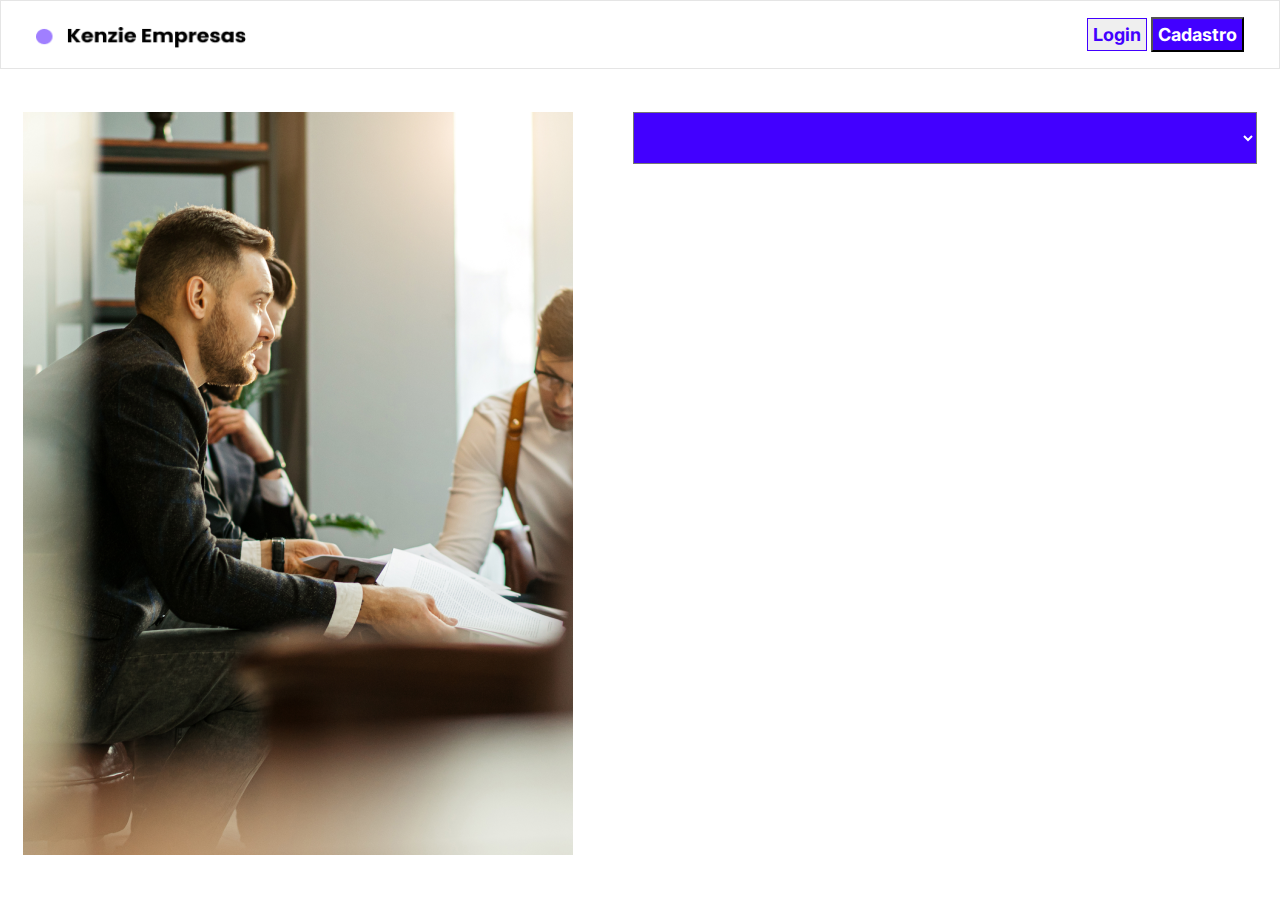
<file: index.html>
<!DOCTYPE html>
<html lang="en">
<head>
    <meta charset="UTF-8">
    <meta http-equiv="X-UA-Compatible" content="IE=edge">
    <meta name="viewport" content="width=device-width, initial-scale=1.0">
    <link rel="stylesheet" href="/styles/globalStyle.css">
    <link rel="stylesheet" href="/styles/index.css">
    <title>Empresas</title>
</head>
<body>
    <header>
        <div class="divHeader">
            <img src="/img/Logo Kenzie Empresas.png" alt="" class="logo">
            <div>
                <button class="btnLogin">Login</button>
                <button class="btnCadastro">Cadastro</button>
            </div>
        </div>
    </header>
     <main>
      <div >
        <img src="/img/Imagem Principal.png" alt="" class="imgPrincipal">
      </div> 

     
     <section class="sectionEmpresa">
     <form>
         
          <select name="Selecionar Setor" id="selectEmpresa">
          </select> 
     </form>
         <div class="divEmpresas">

         </div>
     </section>
     </main>
     <script type="module" src="/js/index.js"></script>
</body>
</html>
</file>
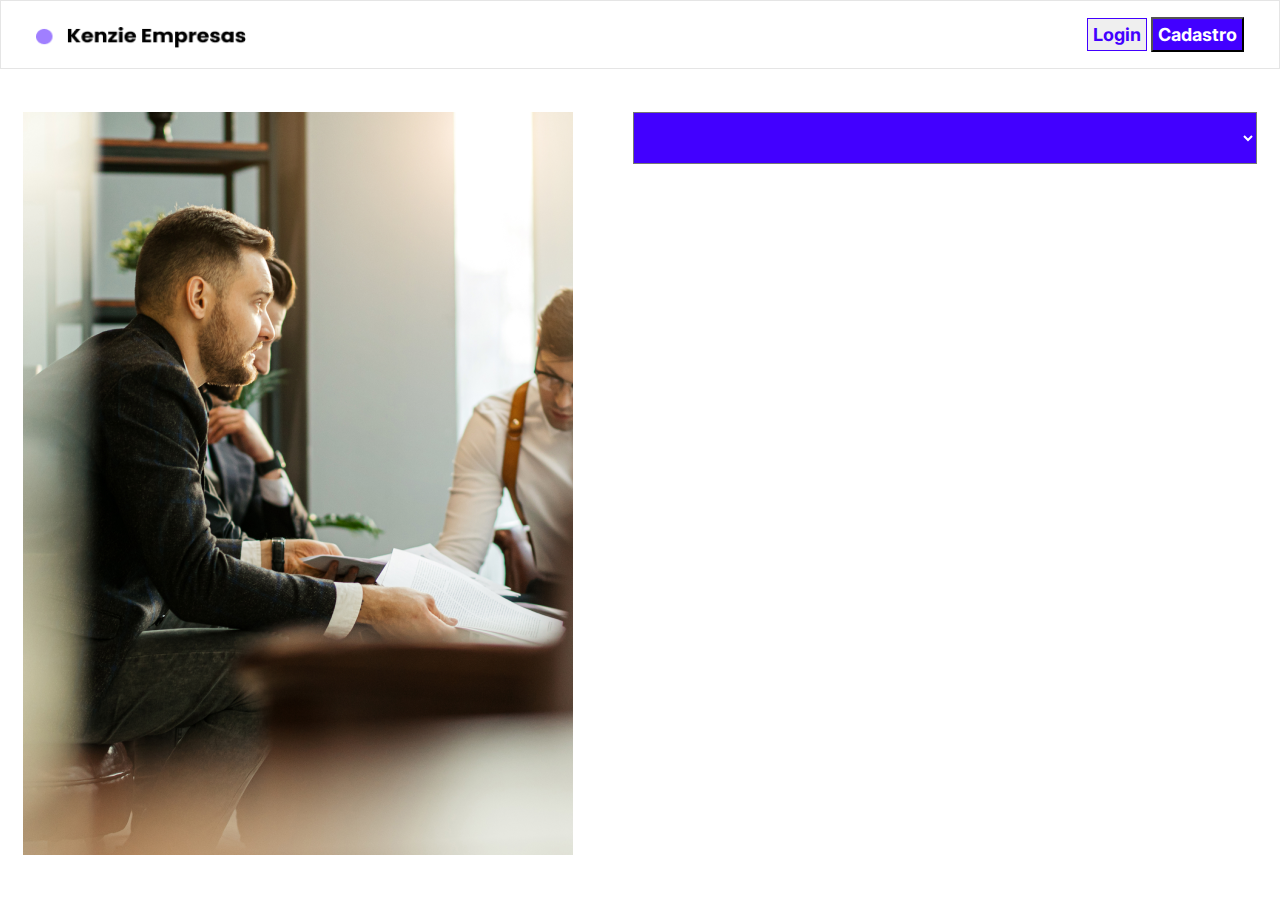
<file: pages/admin.html>
<!DOCTYPE html>
<html lang="en">
<head>
    <meta charset="UTF-8">
    <meta http-equiv="X-UA-Compatible" content="IE=edge">
    <meta name="viewport" content="width=device-width, initial-scale=1.0">
    <link rel="stylesheet" href="/styles/globalStyle.css">
    <link rel="stylesheet" href="/styles/admin.css">
    <title>Pagina Admin</title>
</head>
<body>
    <header>
        <img src="/img/Logo Kenzie Empresas.png" alt="" class="logo">
        <div>
            <button class="btnLogout">Logout</button>
        </div>
    </header>
    <main>
        <div class="divTopDep">
            <h2 class="h2Mid">Departamentos</h2>
            <select name="" id="selectEmpresas">
                <option>Selecionar Empresa</option>
            </select>
            <button class="btnCriar">+ Criar</button>
        </div>

        <section class="departments">
      

        </section>

        <h2 class="h2Mid">Usuários cadastrados</h2>

        <section class="allUsers">
            
        </section>
         
    
    </main>
    
    <script type="module" src="/js/admin.js"></script>
</body>
</html>
</file>
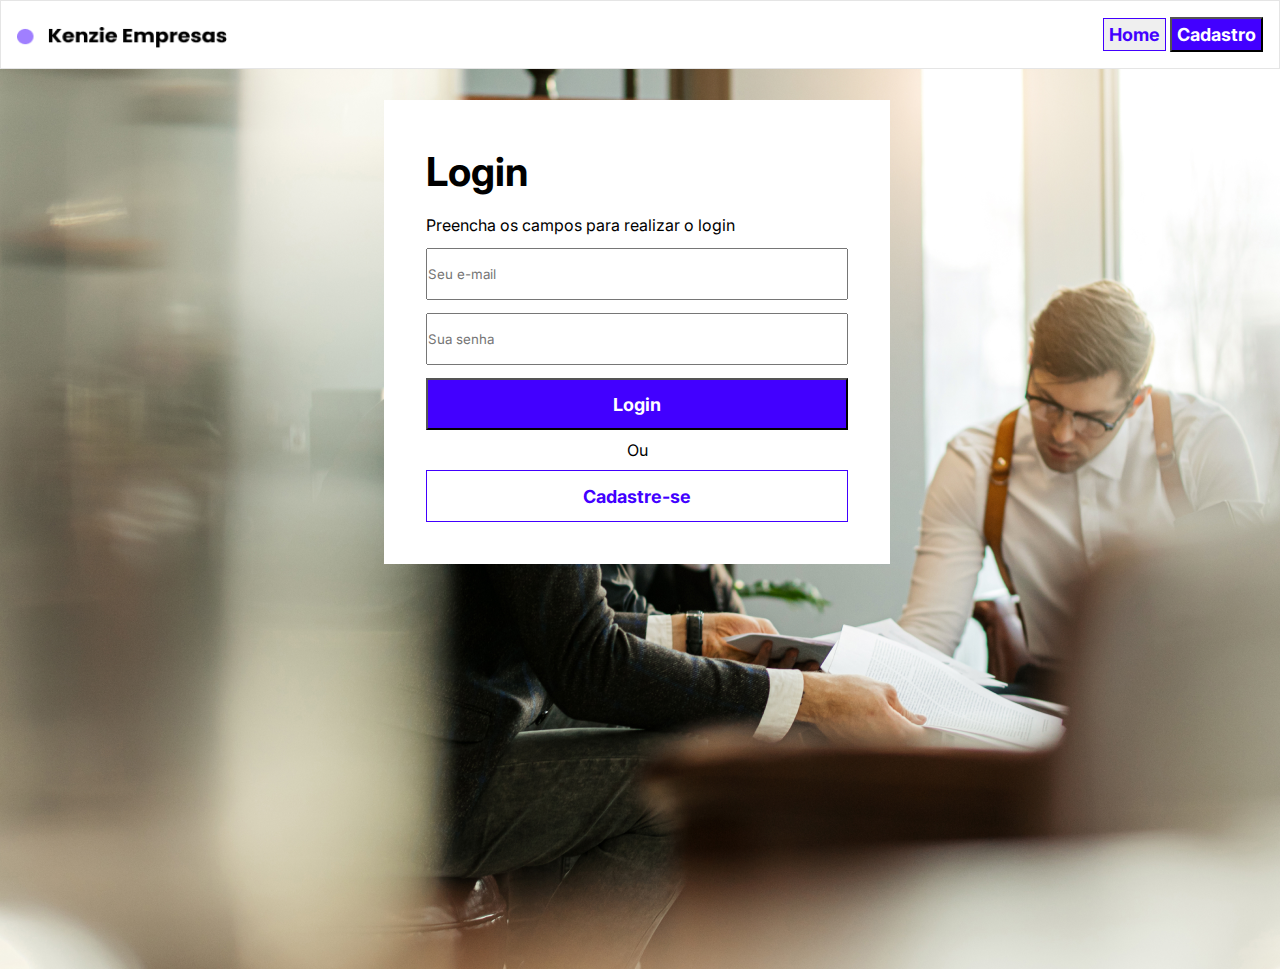
<file: pages/login.html>
<!DOCTYPE html>
<html lang="en">
<head>
    <meta charset="UTF-8">
    <meta http-equiv="X-UA-Compatible" content="IE=edge">
    <meta name="viewport" content="width=device-width, initial-scale=1.0">
    <link rel="stylesheet" href="/styles/globalStyle.css">
    <link rel="stylesheet" href="/styles/login.css">
    <title>Login</title>
</head>
<body>
    <header>
        <img src="/img/Logo Kenzie Empresas.png" alt="" class="logo">
        <div>
            <button class="btnHome">Home</button>
            <button class="btnCadastro">Cadastro</button>
        </div>
    </header>
    <main>
        <div class="divForm">
            <form>
                <label for="Login" class="login">Login</label>
                <p>Preencha os campos para realizar o login</p>
                <input type="email" name="Login" id="email" placeholder="Seu e-mail" class="inputUser">
                <input type="password" id="password" placeholder="Sua senha" class="inputUser">
                <span class="spanErro hidden">Email ou Senha Incorretos!</span>
                <button type="submit" class="btnLogin">Login</button>
            </form>
            <span class="ou">Ou</span>
            <button class="btnCadastro2">Cadastre-se</button>
        </div>
    </main>
     <script type="module" src="/js/login.js"></script>
</body>
</html>
</file>
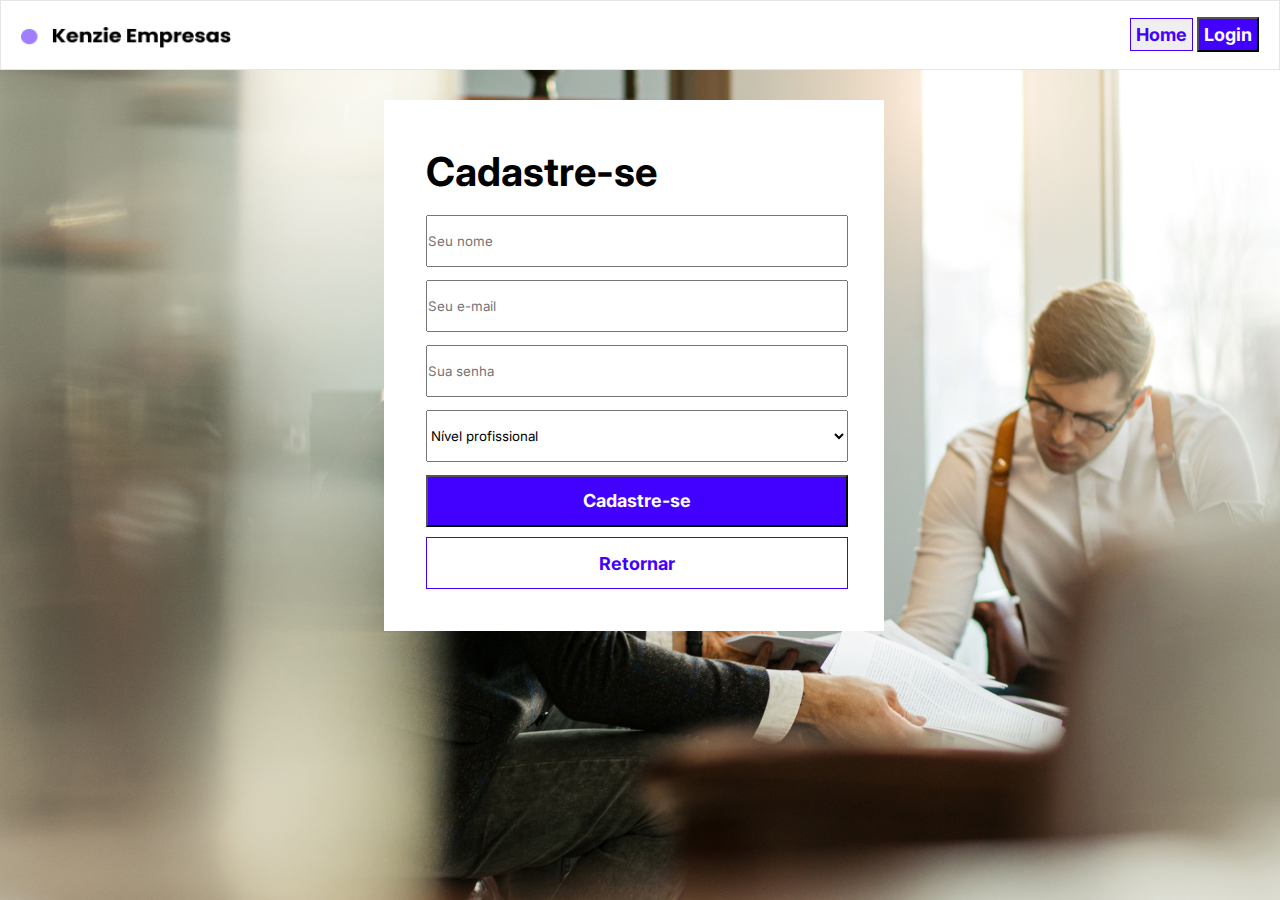
<file: pages/register.html>
<!DOCTYPE html>
<html lang="pt-br">
  <head>
    <meta charset="UTF-8" />
    <meta http-equiv="X-UA-Compatible" content="IE=edge" />
    <meta name="viewport" content="width=device-width, initial-scale=1.0" />
    <link rel="stylesheet" href="/styles/globalStyle.css" />
    <link rel="stylesheet" href="/styles/register.css" />
    <title>Cadastro</title>
  </head>
  <body>
    <header>
      <img src="/img/Logo Kenzie Empresas.png" alt="" class="logo" />
      <div>
        <button class="btnHome">Home</button>
        <button class="btnLogin">Login</button>
      </div>
    </header>

    <main>
      <div class="divForm">
        <form>
          <h2>Cadastre-se</h2>
          <input type="text" name="" id="username" placeholder="Seu nome" class="inputUser" />
          <input type="email" placeholder="Seu e-mail" id="email" class="inputUser"/>
          <input type="password" id="password" placeholder="Sua senha" class="inputUser"/>
          <select name="professional_level" id="" class="inputUser">
            <option value="" disabled selected>Nível profissional</option>
            <option value="sênior">sênior</option>
            <option value="júnior">jûnior</option>
            <option value="estágio">estágio</option>
            <option value="pleno">pleno</option>
          </select>
          <button type="submit" class="btnCadastrar">Cadastre-se</button>
        </form>
        <button class="btnReturn">Retornar</button>
        <span class="spanErro hidden">Algo deu errado!</span>
      </div>
    </main>
    <script type="module" src="/js/register.js"></script>
  </body>
</html>
</file>
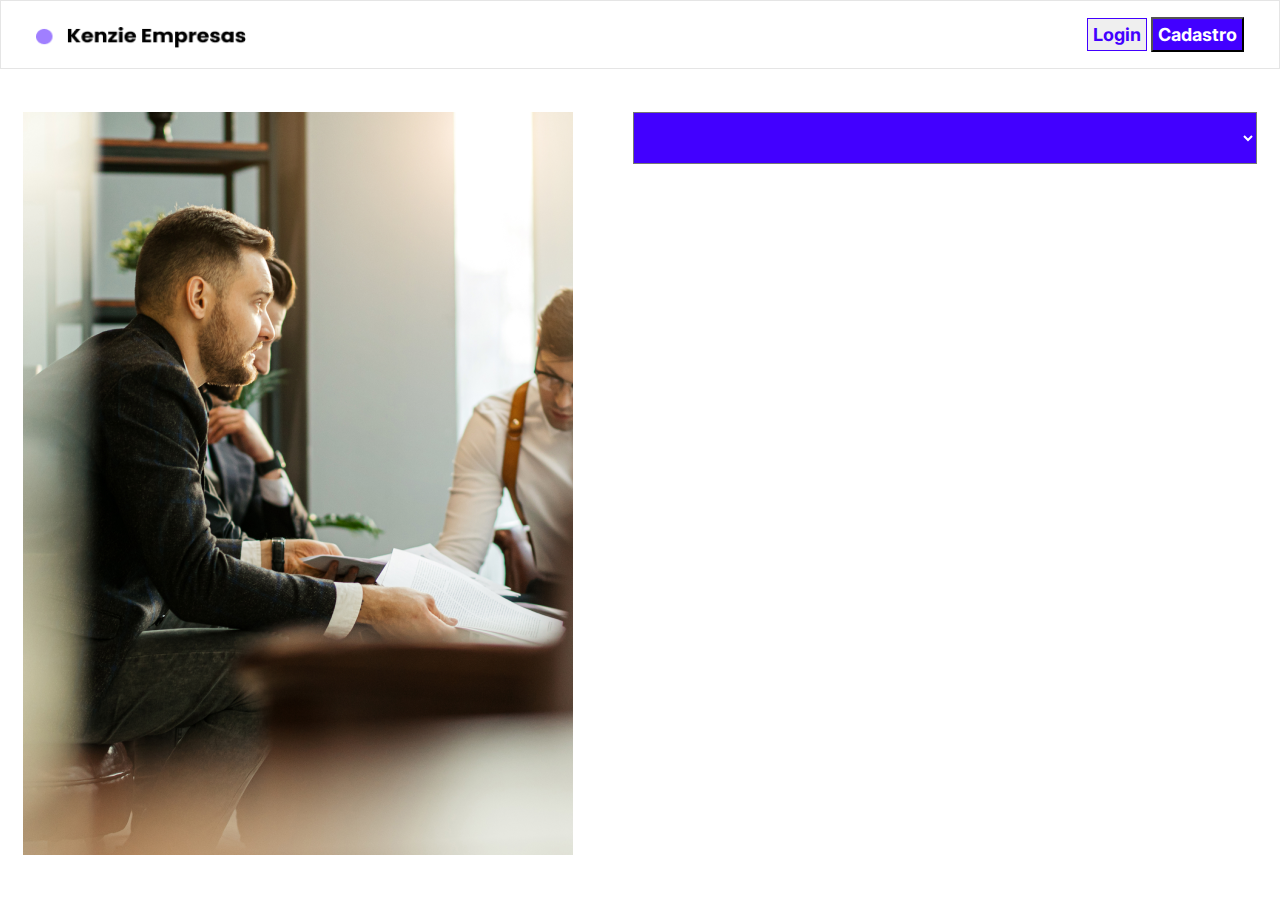
<file: pages/user.html>
<!DOCTYPE html>
<html lang="en">
<head>
    <meta charset="UTF-8">
    <meta http-equiv="X-UA-Compatible" content="IE=edge">
    <meta name="viewport" content="width=device-width, initial-scale=1.0">
    <link rel="stylesheet" href="/styles/globalStyle.css">
    <link rel="stylesheet" href="/styles/user.css">
    <title>Area Usuário</title>
</head>
<body>
    <header>
        <img src="/img/Logo Kenzie Empresas.png" alt="">
        <div>
            <button class="btnLogout">Logout</button>
        </div>
    </header>
    <main>
        <div class="divPerfil">

        </div>

        <div class="divBot">
            <p>Você ainda não foi contratado</p>
        </div>

    </main>
    <script type="module" src="/js/user.js"></script>
</body>
</html>
</file>
<file: styles/globalStyle.css>
@import url("https://fonts.googleapis.com/css2?family=IBM+Plex+Sans&family=Inter&display=swap");

* {
  padding: 0;
  margin: 0;
  box-sizing: border-box;
  font-family: "Inter";
}

body {
  height: 100vh;

}

main{
  max-width: 1440px;
  margin: 0 auto;
}

button:hover{

  cursor: pointer;

}

.logo{
  width: 210px;
  height: 21px;
  margin-top: 10px;
}
</file>
<file: styles/index.css>
header {

  background: #ffffff;
  border: 1px solid rgba(0, 0, 0, 0.1);
}

main {
  display: flex;
  margin: 0 auto;
  gap: 60px;
  justify-content: center;
  padding: 0 16px;
}

.imgPrincipal {
  margin-top: 43px;
  width: 100%;
}

.logo{
  width: 210px;
  height: 21px;
}


#selectEmpresa {
  margin-top: 43px;
  background-color: #4200ff;
  max-width: 100%;
  color: white;
height: 52.18px;
width: 100%;
}


.btnCadastro {
  background: #4200ff;
  color: #ffffff;
  padding: 5px;
  font-weight: 700;
  font-size: 18px;
  line-height: 21px;
  text-align: center;
}

.sectionEmpresa {
  display: flex;
  flex-direction: column;
  height: 743px;
  width: 50%;

}

.divHeader{
max-width: 1440px;
display: flex;
justify-content: space-between;
padding: 16px 35px;
margin: 0 auto;


}



.divEmpresas {
  display: flex;
  flex-wrap: wrap;
  gap: 22px;
  width: 100%;
  overflow-y: scroll;
}

.card {
  width: 100%;
  display: flex;
  flex-direction: column;
  gap: 14px;
  border-bottom: 1px solid #4200ff;
  padding: 5px;
}

.divInfoEmpresa {
  display: flex;
  flex-direction: column;
  gap: 10px;
}

.sector {
  color: #4200ff;
  text-align: center;
  width: 93px;
  height: 32px;
  border: 1px solid #4200ff;
  border-radius: 255px;
  padding-top: 3px;

}



.btnLogin {
  border: #4200ff solid 1px;
  padding: 5px;
  font-weight: 700;
  font-size: 18px;
  line-height: 21px;
  text-align: center;

  color: #4200ff;
}
</file>
<file: styles/admin.css>
header {
  display: flex;
  justify-content: space-between;

  background: #ffffff;
  border: 1px solid rgba(0, 0, 0, 0.1);
  padding: 16px;
}

.btnCriar {
  background: #4200ff;
  color: white;
  width: 150px;
  height: 48px;
  font-weight: 700;
  font-size: 18px;
  line-height: 22px;
}

.btnLogout {
  border: #4200ff solid 1px;
  padding: 5px;
  font-weight: 700;
  font-size: 18px;
  line-height: 21px;
  text-align: center;

  color: #4200ff;
}
.h2Mid{
  text-align: center;
  margin: 20px 0px;
}

.divTopDep {
  display: flex;
  justify-content: space-around;
  margin-top: 100px;
  align-items: center;
}

.departments {
  display: flex;
  gap: 92px;
  flex-wrap: wrap;
  height: 250px;
  overflow-y: scroll;
  background-color: #F8F8F8;
  padding: 30px;
}

.cardDep {
  width: 489px;
  display: flex;
  flex-direction: column;
  padding: 20px;
  background: white;
  border-bottom: 1px solid #4200FF;
}

.divBtns {
  display: flex;
  margin: 0 auto;
  gap: 14px;
  align-items: center;
}

.allUsers {
  margin: 0 auto;
  display: flex;
  gap: 92px;
  flex-wrap: wrap;
  height: 385px;
  overflow-y: scroll;
  background-color: #f8f8f8;
  padding: 30px;
}

.divTopDepart{
  display: flex;
  gap: 30px;
}


.divNameDescription{
  display: flex;
  flex-direction: column;
  gap: 20px;
}

.cardUser {
  width: 489px;
  height: 196px;
  display: flex;
  flex-direction: column;
  padding: 20px;
  background: white;
}

.divInfoUser {
  display: flex;
  flex-direction: column;
  gap: 15px;
  background-color: white;
  padding: 10px;
}

.divBtnsUser {
  display: flex;
  margin: 26px auto;
  gap: 14px;
}

.btnEditUser {
  width: 34px;
  height: 34px;
  background-image: url(/img/edit.png);
  background-repeat: no-repeat;
  background-position: center;
  border: none;
  background-color: transparent;
}

.btnDeleteUser {
  width: 34px;
  height: 34px;
  background-image: url(/img/trashcan.png);
  background-repeat: no-repeat;
  background-position: center;
  border: none;
  background-color: transparent;
}

.btnView {
  width: 48px;
  height: 48px;
  background-image: url(/img/imgOlho.png);
  background-repeat: no-repeat;
  background-position: center;
  border: none;
  background-color: transparent;
}

.modal {
  width: 100vw;
  height: 100vh;
  background-color: rgba(0, 0, 0, 0.571);
  display: flex;
  justify-content: center;
  align-items: center;
  position: fixed;
  top: 0;
  left: 0;
}

.modalBody {
  display: flex;
  padding: 32px 24px;
  gap: 46px;
  width: 480px;
  height: 350px;
  background: #fcfeff;
  flex-direction: column;
}

.inputUpdateUserAdmin{


  width: 422px;
height: 52px;
}

.btnEditUserAdmin{

  width: 422px;
height: 52px;
background: #4200FF;
font-weight: 700;
font-size: 18px;
line-height: 22px;
color: #FFFFFF;

}


  .inputNewDepart{

    width: 422px;
height: 52px;
  }

  .btnCreateNewDepart{
    width: 422px;
    height: 52px;
    background: #4200FF;
    font-weight: 700;
font-size: 18px;
line-height: 22px;
text-align: center;
color: #FFFFFF;

  }


.hidden {
  display: none;
}

form {
  display: flex;
  flex-direction: column;
  gap: 15px;
}

.modalDepart {
  width: 100vw;
  height: 100vh;
  background-color: rgba(0, 0, 0, 0.571);
  display: flex;
  justify-content: center;
  align-items: center;
  position: fixed;
  top: 0;
  left: 0;
}

.modalBodyDepart {
  display: flex;
  padding: 32px 24px;
  gap: 46px;
  width: 555px;
  height: 480px;
  background: #fcfeff;
  flex-direction: column;
}

.divBotDepart {
  height: 160px;

  overflow-x: scroll;
  background: #f8f8f8;
  display: flex;
  gap: 50px;
}

.selectCreate{
  width: 282px;
  height: 32px;
 border-radius: 0px;
background: #FFFFFF;
border: 1px solid rgba(0, 0, 0, 0.3);
}

.selectCreateNewDepart{
  width: 422px;
  height: 52px;
 border-radius: 0px;
background: #FFFFFF;
border: 1px solid rgba(0, 0, 0, 0.3);
}

select {
  width: 282px;
  height: 32px;
  padding: 5px;
border: 1px solid #000000;
border-radius: 15px;
}

.btnContratar {
  width: 157px;
  height: 48px;
  background: #4ba036;
  color: white;
  font-weight: 700;
  font-size: 18px;
  line-height: 22px;
  text-align: center;
}

.formContratar{
  display: flex;
  flex-direction: column;
  align-items: flex-end;
}

.x {
  width: 31px;
  height: 31px;
}

.divSelect {
  display: flex;
}


.modalNewDepart {
  width: 100vw;
  height: 100vh;
  background-color: rgba(0, 0, 0, 0.571);
  display: flex;
  justify-content: center;
  align-items: center;
  position: fixed;
  top: 0;
  left: 0;
}

.modalBodyNewDepart {
  display: flex;
  padding: 32px 24px;
  gap: 46px;
  width: 506px;
  height: 421px;
  background: #fcfeff;
  display: flex;
  flex-direction: column;
}


.desligar{

  width: 157px;
  height: 48px;
  
  border: 1px solid #CE4646;
  font-weight: 700;
font-size: 18px;
line-height: 22px;
text-align: center;

color: #CE4646;

}

.divCard{


  display: flex;
  flex-direction: column;
  gap: 15px;
}


.modalEditDepart {
  width: 100vw;
  height: 100vh;
  background-color: rgba(0, 0, 0, 0.571);
  display: flex;
  justify-content: center;
  align-items: center;
  position: fixed;
  top: 0;
  left: 0;
}

.modalBodyEditDepart {
  display: flex;
  padding: 32px 24px;
  gap: 46px;
  width: 506px;
  height: 330px;
  background: #fcfeff;
  display: flex;
  flex-direction: column;
}

.xEdit{
  position: fixed;
  left: 885px;
  width: 31px;
  height: 31px;
  background: none;
  border: none;
  font-size: 20px;

}

.inputEditDescription{
  width: 422px;
height: 113px;

background: #FFFFFF;
border: 1px solid rgba(0, 0, 0, 0.3);
}

.submitDescription{
  width: 422px;
height: 48px;
color: white;
background-color: #4200FF;
font-weight: 700;
font-size: 18px;
line-height: 22px;

}

.h2EditDescription{
  font-weight: 700;
font-size: 36px;
line-height: 54px;
width: 391px;
height: 54px;

color: #000000;
}


.modalConfirmDelete {
  width: 100vw;
  height: 100vh;
  background-color: rgba(0, 0, 0, 0.571);
  display: flex;
  justify-content: center;
  align-items: center;
  position: fixed;
  top: 0;
  left: 0;
}

.modalBodyConfirmDelete {
  display: flex;
  padding: 32px 24px;
  gap: 46px;
  width: 465px;
  height: 190px;
  background: #fcfeff;
  flex-direction: column;
  
}

.btnRemove{
  width: 422px;
  height: 48px;
  font-weight: 700;
font-size: 18px;
line-height: 22px;
text-align: center;

color: #FFFFFF;

background: #4BA036;


}

.xDelete{

  width: 31px;
  height: 31px;
  position: fixed;
  left: 870px;
  top: 230px;
  background: none;
  border: none;
  font-size: 30px;

}

.divDelete{
  display: flex;
  flex-direction: column;
  gap: 20px;
}

.div{
  display: flex;
  justify-content: center;
  border-bottom: 1px solid #4200FF;
}
</file>
<file: styles/login.css>
main {
  height: 100vh;
  width: 100%;
  background-image: url(/img/background\ img.png);
}

header {
  display: flex;
  justify-content: space-between;

  background: #ffffff;
  border: 1px solid rgba(0, 0, 0, 0.1);
  padding: 16px;
}

.logo{
  width: 210px;
  height: 21px;
}

.divForm {
  display: flex;
  flex-direction: column;
  padding: 42px;
  background-color: white;
  width: 506px;
  position: fixed;
  top: 100px;
  left: 30%;
justify-content: center;
}

form {
  display: flex;
  flex-direction: column;
  width: 422px;
  max-width: 100%;
  gap: 13px;
}



.spanErro{
  color: red;
}

.hidden{
  display: none;
}

.btnCadastro {
  background: #4200ff;
  color: #ffffff;
  padding: 5px;
  font-weight: 700;
  font-size: 18px;
  line-height: 21px;
  text-align: center;
}


.btnHome {
  border: #4200ff solid 1px;
  padding: 5px;
  font-weight: 700;
  font-size: 18px;
  line-height: 21px;
  text-align: center;

  color: #4200ff;
}


.inputUser{
  width: 422px;
height: 52px;
}


.btnLogin{
  width: 422px;
  height: 52px;
  background: #4200FF;
  color: white;
  font-weight: 700;
font-size: 18px;
line-height: 21px;
text-align: center;


}

.btnCadastro2{

  width: 422px;
  height: 52px;
  background: rgba(255, 255, 255, 0.95);
  font-weight: 700;
font-size: 18px;
line-height: 21px;
text-align: center;

color: #4200FF;
border: 1px solid #4200FF


}

.login{

  font-weight: 700;
font-size: 40px;
line-height: 60px;
color: #000000;
}

.ou{
  margin: 10px 0;
  text-align: center;
}


.toast{

  position: fixed;
  display: flex;
  justify-content: flex-start;
  align-items: center;
  width: 300px;
  color: #4200ff;
  animation: toastIt 2000ms ease-in forwards;
  background-color:  white;
  padding: 10px;

  
  }
  
  @keyframes toastIt {
  
  0% {left: 30px; bottom:-100px}
  25% {left: 30px; bottom:50px}
  50% {left: 30px; bottom:50px}
  100% {left: 30px; bottom:-100px}
  
  
  }
</file>
<file: styles/register.css>
header {
    display: flex;
    justify-content: space-between;
  
    background: #ffffff;
    border: 1px solid rgba(0, 0, 0, 0.1);
    padding: 16px 20px;
    height: 70px;
  }

  main{
    height: calc(100vh - 70px);
    width: 100%;
    background-image: url(/img/background\ img.png);
}

.divForm{

  display: flex;
  flex-direction: column;
  padding: 42px;
  background-color: white;
  width: 500px;
  position: fixed;
  top: 100px;
  left: 30%;

}

.logo{
  width: 210px;
  height: 21px;
}


form{
  display: flex;
  flex-direction: column;
  width: 422px;
max-width: 100%;
gap: 13px;
}


.spanErro{
  color: red;
}

.hidden{
  display: none;
}

.btnLogin {
  background: #4200ff;
  color: #ffffff;
  padding: 5px;
  font-weight: 700;
  font-size: 18px;
  line-height: 21px;
  text-align: center;
}


.btnHome {
  border: #4200ff solid 1px;
  padding: 5px;
  font-weight: 700;
  font-size: 18px;
  line-height: 21px;
  text-align: center;

  color: #4200ff;
}


.inputUser{
  width: 422px;
height: 52px;
}

h2{
  width: 263px;
height: 60px;
font-weight: 700;
font-size: 40px;
line-height: 60px;

color: #000000;


}


.btnCadastrar{
  background: #4200FF;
  width: 422px;
  height: 52px;
  font-weight: 700;
font-size: 18px;
line-height: 22px;
text-align: center;

color: #FFFFFF;
}

.btnReturn{
  width: 422px;
  height: 52px;
  margin-top: 10px;
  
background: rgba(255, 255, 255, 0.95);
font-weight: 700;
font-size: 18px;
line-height: 21px;
text-align: center;

color: #4200FF;
border: 1px solid #4200FF


}


.toast{

  position: fixed;
  display: flex;
  justify-content: flex-start;
  align-items: center;
  width: 300px;
  color: #4200ff;
  animation: toastIt 2000ms ease-in forwards;
  background-color:  white;
  padding: 10px;

  
  }
  
  @keyframes toastIt {
  
  0% {left: 30px; bottom:-100px}
  25% {left: 30px; bottom:50px}
  50% {left: 30px; bottom:50px}
  100% {left: 30px; bottom:-100px}
  
  
  }
</file>
<file: styles/user.css>
header {
  display: flex;
  justify-content: space-between;

  background: #ffffff;
  border: 1px solid rgba(0, 0, 0, 0.1);
  padding: 16px;
  margin-bottom: 24px;
  padding-right: 81px;
  padding-left: 81px;
}

main {
  display: flex;
  flex-direction: column;
  gap: 44px;
}

.divPerfil {
  width: 1180px;
  height: 121px;
  margin: 0 auto;
  display: flex;
  flex-direction: column;
  gap: 11px;
  border: solid black 1px;
  padding: 8px 20px;
}

.divInfo {
  display: flex;
  justify-content: space-between;
  width: 700px;
}

.btnEdit {
  width: 35px;
  height: 35px;
  background-image: url(/img/edit.png);
  background-repeat: no-repeat;
  background-position: center;
  border: none;
  background-color: transparent;
  margin-top: 25px;
}

.divBot {
  width: 1178px;
  height: 467px;
  margin: 0 auto;
  background: #f8f8f8;
  border: 1px solid #a8a8a8;
  display: flex;
  flex-direction: column;
  align-items: center;
  justify-content: center;
}

.divBot > p {
  font-weight: 700;
  font-size: 40px;
  line-height: 48px;
  text-align: center;

  color: #000000;
}

.divTop {
  display: flex;
  justify-content: space-between;
}

.modal {
  width: 100vw;
  height: 100vh;
  background-color: rgba(0, 0, 0, 0.571);
  display: flex;
  justify-content: center;
  align-items: center;
  position: fixed;
  top: 0;
  left: 0;
}

.modalBody {
  display: flex;
  padding: 32px 24px;
  gap: 46px;
  width: 475px;
  height: 421px;
  background: #fcfeff;
  display: flex;
  flex-direction: column;
}

.hidden {
  display: none;
}

form {
  display: flex;
  flex-direction: column;
  gap: 15px;
}

.x {
  display: flex;
  width: 15px;
}

.btnLogout {
  border: #4200ff solid 1px;
  padding: 5px;
  font-weight: 700;
  font-size: 18px;
  line-height: 21px;
  text-align: center;

  color: #4200ff;
}


.inputUser{
  width: 422px;
height: 52px;
}

.btnUpdate{
  width: 422px;
  height: 52px;
  background: #4200FF;font-weight: 700;
  font-size: 18px;
  line-height: 22px;
  
  text-align: center;
  
  color: #FFFFFF
}

h2{

  font-weight: 700;
font-size: 40px;
line-height: 60px;

color: #000000;
}

.xBase{
  width: 30px;
  height: 30px;
  position: fixed;
left: 870px;
background: none;
border: none;
font-size: 30px;
}

.divCompany{

width: 1178px;
height: 78px;
display: flex;
justify-content: center;
gap: 30px;
background-color: #4200FF;
padding: 16px 0px;
align-self: flex-start;
}

.nameCompany{

height: 39px;
color: #FFFFFF;
font-weight: 700;
font-size: 32px;
line-height: 39px;
}

.descriptionDepart{
height: 39px;
color: #FFFFFF;
font-weight: 700;
font-size: 32px;
line-height: 39px;

}

.cardUser{


  width: 318px;
height: 100px;
background: #FFFFFF;
border: 1px solid #4200FF;
display: flex;
flex-direction: column;
padding: 0 16px;
margin: 0 25px;
}

.containerCompany{

  width: 100%;
  height: 100%;
  display: flex;
  flex-wrap: wrap;
  align-items: flex-start;
  gap: 20px;
  padding: 50px 25px;

}
</file>
